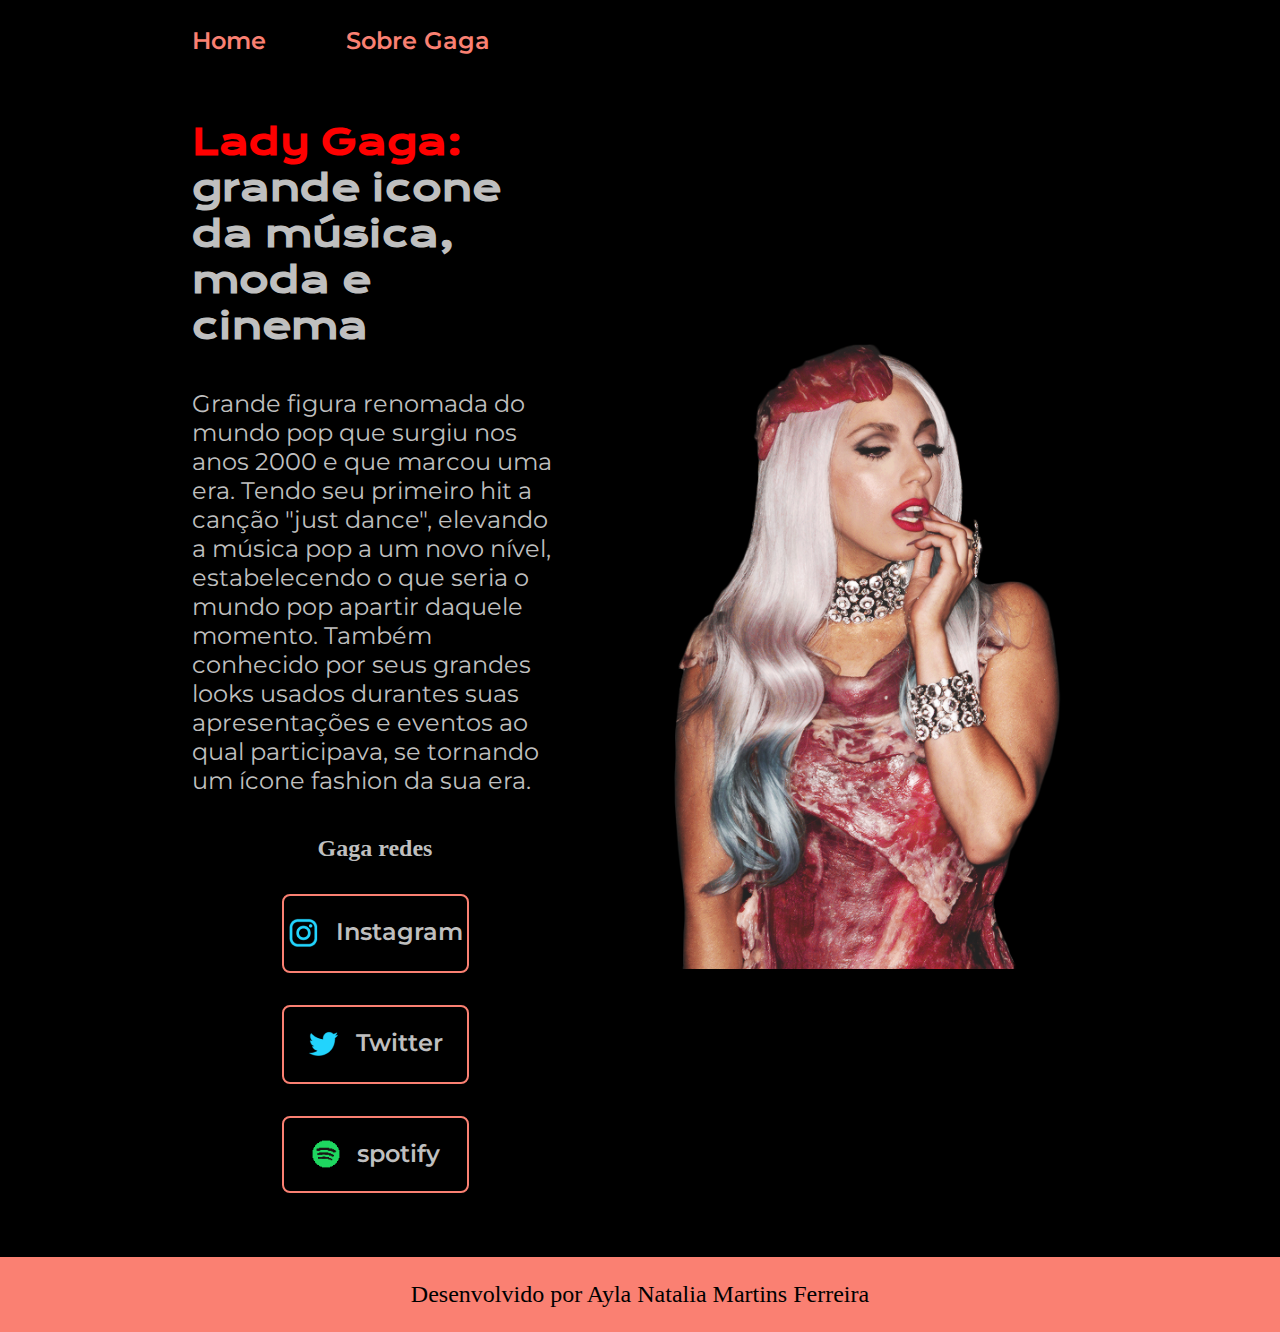
<file: index.html>
<!DOCTYPE html>
<html lang="pt-br">
<head>
    <meta charset="UTF-8">
    <meta name="viewport" content="width=device-width, initial-scale=1.0">
    <title>Lady Gaga</title>
    <link rel="stylesheet" href="./styles/styles.css">
</head>
<body>
    <header class="cabecalho">
        <nav class="cabecalho__menu">
            <a class="cabecalho__menu__link" href="index.html">Home</a>
            <a class="cabecalho__menu__link" href="about.html">Sobre Gaga</a>
        </nav>
    </header>
    <main class="apresentacao">
        <section class="apresentacao__conteudo">
            <h1 class="apresentacao__conteudo__titulo"><strong class="titulo-destaque">Lady Gaga:</strong> grande icone da música, moda e cinema</h1>
            <p class="apresentacao__conteudo__texto">Grande figura renomada do mundo pop que surgiu nos anos 2000 e que marcou uma era. Tendo seu primeiro hit a canção "just dance", elevando a música pop a um novo nível, estabelecendo o que seria o mundo pop apartir daquele momento. Também conhecido por seus grandes looks usados durantes suas apresentações e eventos ao qual participava, se tornando um ícone fashion da sua era.</p>
            <div class="apresentacao__links">
                <h2 class="apresentacao__links__subtitulo">Gaga redes</h2>
                <a class="apresentacao__links__link" href="https://www.instagram.com/ladygaga/">
                    <img src="./asset/instagram.png">    
                    Instagram
                </a>
                <a class="apresentacao__links__link" href="https://twitter.com/ladygaga">
                    <img src="./asset/twitter.png">
                    Twitter
                </a>
                <a class="apresentacao__links__link" href="https://open.spotify.com/intl-pt/artist/1HY2Jd0NmPuamShAr6KMms?si=i1Ts9WnRRKSdKQZRgONRlg">
                    <img src="./asset/spotify-logo-png-7053_resized.png">
                    spotify
                </a>
            </div>
        </section>
        <img class="apresentacao__imagem" src="lagygaga.png" alt="foto de busto da cantora Lady Gaga usando o famoso vestido de carne utilizado no vma de 2010">
    </main>
    <footer class="rodape">
        <p>Desenvolvido por Ayla Natalia Martins Ferreira</p>
    </footer>
</body>
</html>
</file>
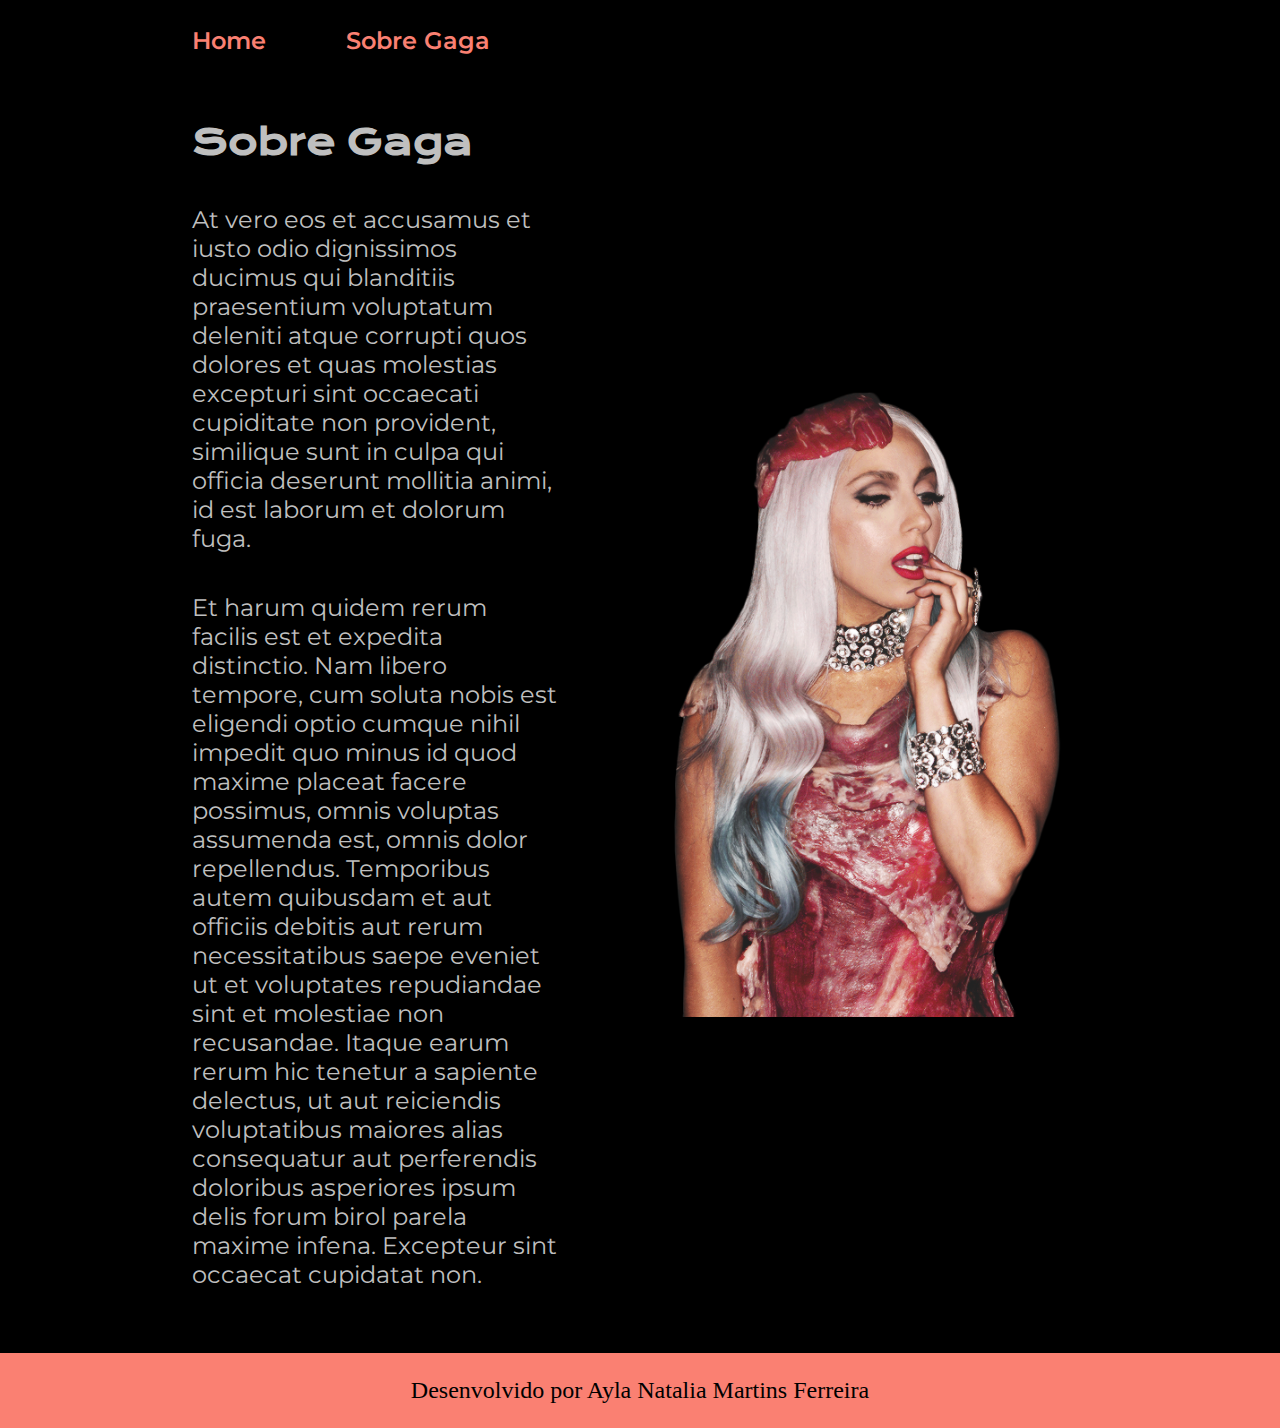
<file: about.html>
<!DOCTYPE html>
<html lang="pt-br">
<head>
    <meta charset="UTF-8">
    <meta name="viewport" content="width=device-width, initial-scale=1.0">
    <title>Sobre Gaga</title>
    <link rel="stylesheet" href="./styles/styles.css"
</head>
<body>
    <header class="cabecalho">
        <nav class="cabecalho__menu">
            <a class="cabecalho__menu__link" href="index.html">Home</a>
            <a class="cabecalho__menu__link" href="about.html">Sobre Gaga</a>
        </nav>
    </header>
    <main class="apresentacao">
        <section class="apresentacao__conteudo">
            <h1 class="apresentacao__conteudo__titulo">Sobre Gaga</h1>
            <p class="apresentacao__conteudo__texto">At vero eos et accusamus et iusto odio dignissimos ducimus qui blanditiis praesentium voluptatum deleniti atque corrupti quos dolores et quas molestias excepturi sint occaecati cupiditate non provident, similique sunt in culpa qui officia deserunt mollitia animi, id est laborum et dolorum fuga.</p>
            <p class="apresentacao__conteudo__texto">Et harum quidem rerum facilis est et expedita distinctio. Nam libero tempore, cum soluta nobis est eligendi optio cumque nihil impedit quo minus id quod maxime placeat facere possimus, omnis voluptas assumenda est, omnis dolor repellendus. Temporibus autem quibusdam et aut officiis debitis aut rerum necessitatibus saepe eveniet ut et voluptates repudiandae sint et molestiae non recusandae. Itaque earum rerum hic tenetur a sapiente delectus, ut aut reiciendis voluptatibus maiores alias consequatur aut perferendis doloribus asperiores ipsum delis forum birol parela maxime infena. Excepteur sint occaecat cupidatat non.</p>
        </section>
        <img class="apresentacao__imagem" src="lagygaga.png" alt="foto de busto da cantora Lady Gaga usando o famoso vestido de carne utilizado no vma de 2010">
    </main>
    <footer class="rodape">
        <p>Desenvolvido por Ayla Natalia Martins Ferreira</p>
    </footer>
</body>
</html>
</file>
<file: styles/styles.css>
@import url('https://fonts.googleapis.com/css2?family=Krona+One&family=Montserrat:wght@400;600&display=swap');

:root {
    --cor-primaria: #000000;
    --cor-secundaria: #BFBFBF;
    --cor-terciaria: #ff0000;
    --cor-quaternaria: #FA8072;
    --cor--hover: #272727;

    --fonte-primaria:'Montserrat', sans-serif;
    --fonte-secundaria: 'krona one', sans-serif;

}

*{
    margin: 0;
    padding: 0;
}

body{
    box-sizing: border-box;
    background-color: var(--cor-primaria);
    color: var(--cor-secundaria);
}

.cabecalho {
    padding: 2% 0% 0% 15%;
}

.cabecalho__menu {
display: flex;
gap: 80px;
}

.cabecalho__menu__link {
    font-family: var(--fonte-primaria);
    font-size: 1.5rem;
    font-weight: 600;
    color: var(--cor-quaternaria);
    text-decoration: none;
}

.titulo-destaque{
    color: var(--cor-terciaria);
}

.apresentacao{
    padding: 5% 15%;
    display: flex;
    align-items: center;
    justify-content: space-between;
    gap: 82px;
}

.apresentacao__conteudo {
    width: 50%;
    display: flex;
    flex-direction: column;
    gap: 40px;
}

.apresentacao__conteudo__titulo {
    font-size: 2.25rem;
    font-family: var(--fonte-secundaria);
}

.apresentacao__conteudo__texto {
    font-size: 1.5rem;
    font-family: var(--fonte-primaria);
}

.apresentacao__links {
    display: flex;
    justify-content: space-between;
    flex-direction: column;
    align-items: center;
    justify-content: center;
    gap: 32px;
}

.apresentacao__links__subtitulo {
    font-family: var(--fonte-secundaria)
    font-weight: 400;
    font-size: 1.5rem;
}

.apresentacao__links__link {
    display: flex;
    justify-content: center;
    gap: 16px;
    border: 2px solid var(--cor-quaternaria);
    width: 50%;
    text-align: center;
    border-radius: 8px;
    font-size: 1.5rem;
    font-weight: 600;
    color: var(--cor-secundaria);
    padding: 21.5px 0;
    text-decoration: none;
    font-family: 'Montserrat', sans-serif;
}

.apresentacao__imagem {
    width: 50%;
}

.apresentacao__links__link:hover {
    background-color: var(--cor--hover);
}

.rodape {
    color: var(--cor-primaria);
    background-color: var(--cor-quaternaria);
    padding: 24px;
    text-align: center;
    font-family: var(--fonte-primaria)
    font-weight: 400;
    font-size: 1.5rem;
}

@media (max-width:1200px) {
    .cabecalho {
        padding: 10%;
    }

    .cabecalho__menu {
        justify-content: center;
    }

    .apresentacao {
        flex-direction: column-reverse;
        padding: 5%;
    }

    .apresentacao__conteudo {
        width: auto;
    }
}
</file>
